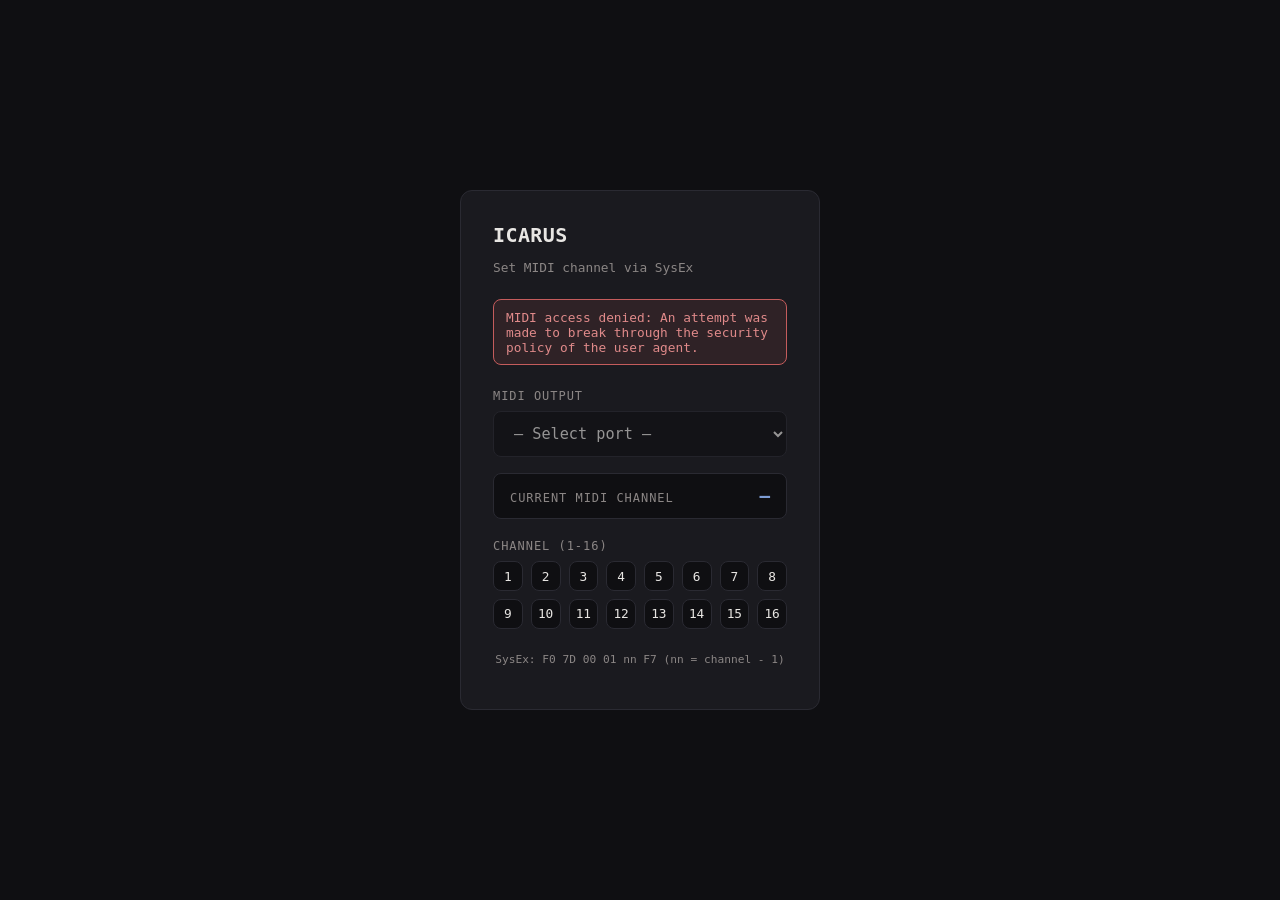
<file: website/index.html>
<!DOCTYPE html>
<html lang="en">
<head>
  <meta charset="UTF-8">
  <meta name="viewport" content="width=device-width, initial-scale=1.0">
  <title>ICARUS · Configuration</title>
  <style>
    :root {
      --bg: #0f0f12;
      --surface: #1a1a1f;
      --border: #2a2a32;
      --text: #e8e6e3;
      --muted: #8b8685;
      --accent: #7d9cd4;
      --accent-hover: #9ab3e8;
      --success: #6b9b6b;
      --error: #c45c5c;
    }

    * {
      box-sizing: border-box;
    }

    body {
      font-family: "SF Mono", "Fira Code", "Consolas", monospace;
      background: var(--bg);
      color: var(--text);
      margin: 0;
      min-height: 100vh;
      display: flex;
      flex-direction: column;
      align-items: center;
      justify-content: center;
      padding: 1.5rem;
    }

    main {
      background: var(--surface);
      border: 1px solid var(--border);
      border-radius: 12px;
      padding: 2rem;
      max-width: 360px;
      width: 100%;
    }

    h1 {
      font-size: 1.25rem;
      font-weight: 600;
      margin: 0 0 0.5rem;
      letter-spacing: 0.02em;
    }

    .subtitle {
      color: var(--muted);
      font-size: 0.8rem;
      margin-bottom: 1.5rem;
    }

    .status {
      font-size: 0.8rem;
      padding: 0.6rem 0.75rem;
      border-radius: 8px;
      margin-bottom: 1.5rem;
      border: 1px solid var(--border);
    }

    .status.connected {
      background: rgba(107, 155, 107, 0.12);
      border-color: var(--success);
      color: #9bc49b;
    }

    .status.error {
      background: rgba(196, 92, 92, 0.12);
      border-color: var(--error);
      color: #e08a8a;
    }

    .status.pending {
      color: var(--muted);
    }

    label {
      display: block;
      font-size: 0.75rem;
      text-transform: uppercase;
      letter-spacing: 0.08em;
      color: var(--muted);
      margin-bottom: 0.5rem;
    }

    select {
      width: 100%;
      padding: 0.75rem 1rem;
      font: inherit;
      font-size: 0.95rem;
      background: var(--bg);
      border: 1px solid var(--border);
      border-radius: 8px;
      color: var(--text);
      margin-bottom: 1rem;
      cursor: pointer;
    }

    select:focus {
      outline: none;
      border-color: var(--accent);
    }

    select:disabled {
      opacity: 0.6;
      cursor: not-allowed;
    }

    .current-channel {
      display: flex;
      align-items: baseline;
      justify-content: space-between;
      gap: 1rem;
      padding: 0.75rem 1rem;
      background: var(--bg);
      border: 1px solid var(--border);
      border-radius: 8px;
      margin-bottom: 1.25rem;
    }

    .current-channel-label {
      font-size: 0.75rem;
      text-transform: uppercase;
      letter-spacing: 0.08em;
      color: var(--muted);
    }

    .current-channel-value {
      font-size: 1.1rem;
      font-weight: 600;
      color: var(--accent);
    }

    .current-channel-value.unknown {
      color: var(--muted);
      font-weight: 400;
    }

    .channel-grid {
      display: grid;
      grid-template-columns: repeat(8, 1fr);
      gap: 0.5rem;
      margin-bottom: 1rem;
    }

    .channel-btn {
      aspect-ratio: 1;
      font: inherit;
      font-size: 0.8rem;
      font-weight: 500;
      background: var(--bg);
      border: 1px solid var(--border);
      border-radius: 8px;
      color: var(--text);
      cursor: pointer;
      transition: border-color 0.15s, background 0.15s;
    }

    .channel-btn:hover:not(:disabled) {
      border-color: var(--accent);
      background: rgba(125, 156, 212, 0.1);
    }

    .channel-btn.active {
      background: var(--accent);
      border-color: var(--accent);
      color: var(--bg);
    }

    .channel-btn:disabled {
      opacity: 0.5;
      cursor: not-allowed;
    }

    .footer {
      margin-top: 1.5rem;
      font-size: 0.7rem;
      color: var(--muted);
      text-align: center;
    }
  </style>
</head>
<body>
  <main>
    <h1>ICARUS</h1>
    <p class="subtitle">Set MIDI channel via SysEx</p>

    <div id="status" class="status pending">Request MIDI access to continue.</div>

    <label for="output">MIDI output</label>
    <select id="output" disabled>
      <option value="">— Select port —</option>
    </select>

    <div class="current-channel" id="currentChannelWrap">
      <span class="current-channel-label">Current MIDI channel</span>
      <span class="current-channel-value" id="currentChannel">—</span>
    </div>

    <label>Channel (1-16)</label>
    <div class="channel-grid" id="channelGrid"></div>

    <p class="footer">SysEx: F0 7D 00 01 nn F7 (nn = channel - 1)</p>
  </main>

  <script type="module" src="js/app.js"></script>
</body>
</html>
</file>
